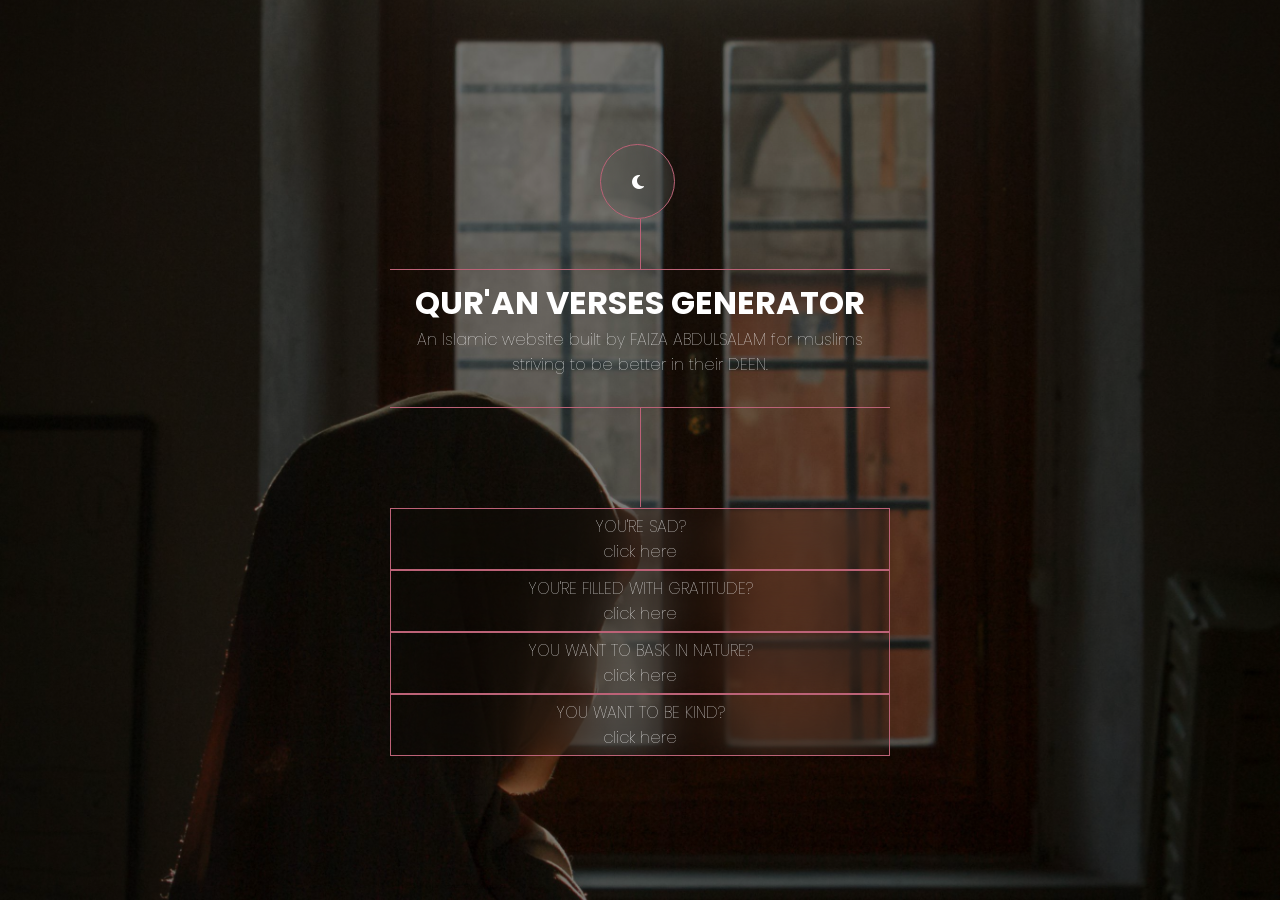
<file: index.html>
<!DOCTYPE html>
<html lang="en">
  <head>
    <meta charset="UTF-8" />
    <meta name="viewport" content="width=device-width, initial-scale=1.0" />
    <title>Verse generator</title>
    <link rel="stylesheet" href="styles.css" />
    <link
      rel="stylesheet"
      href="https://cdnjs.cloudflare.com/ajax/libs/font-awesome/6.7.2/css/all.min.css"
      integrity="sha512-Evv84Mr4kqVGRNSgIGL/F/aIDqQb7xQ2vcrdIwxfjThSH8CSR7PBEakCr51Ck+w+/U6swU2Im1vVX0SVk9ABhg=="
      crossorigin="anonymous"
      referrerpolicy="no-referrer"
    />
  </head>
  <body>
    <div class="wrapper">
      <header id="header">
        <div class="content-container_1">
          <div class="moon">
            <i class="fa-solid fa-moon"></i>
          </div>
          <div class="content_1"></div>
          <div class="content_2"></div>
        </div>
        <div class="content">
          <div class="inner">
            <h1>QUR'AN VERSES GENERATOR</h1>
            <p>
              An Islamic website built by
              <a href="https://html5up.net">FAIZA ABDULSALAM</a> for muslims<br />
              striving to be better in their DEEN.
            </p>
          </div>
          <div class="content-container_2">
            <div class="content_3"></div>
            <div class="content_4"></div>
          </div>
        </div>
        <nav>
          <ul>
            <li>
              <a href="#"
                >YOU'RE SAD?
                <span id="click_1" onclick="sadnessVerse()">click here</span></a
              >
            </li>

            <li>
              <a href="#">
                YOU'RE FILLED WITH GRATITUDE?
                <span id="click_2" onclick="gratitudeVerse()"
                  >click here</span
                ></a
              >
            </li>
            <li>
              <a href="#"
                >YOU WANT TO BASK IN NATURE?
                <span onclick="natureVerse()">click here</span></a
              >
            </li>

            <li>
              <a href="#"
                >YOU WANT TO BE KIND?<span onclick="kindnessVerse()"
                  >click here</span
                ></a
              >
            </li>
          </ul>
        </nav>
      </header>
    </div>

    <div class="modal-container" id="modal_container">
      <div class="modal">
        <div class="img">
          <!-- <img src="./image_1.jpg" alt="" />
          <span class="img"
            >Do not grieve, for your Perfect Rabb is with you.</span
          > -->
        </div>
      </div>
    </div>

    <script src="script.js"></script>
  </body>
</html>
</file>
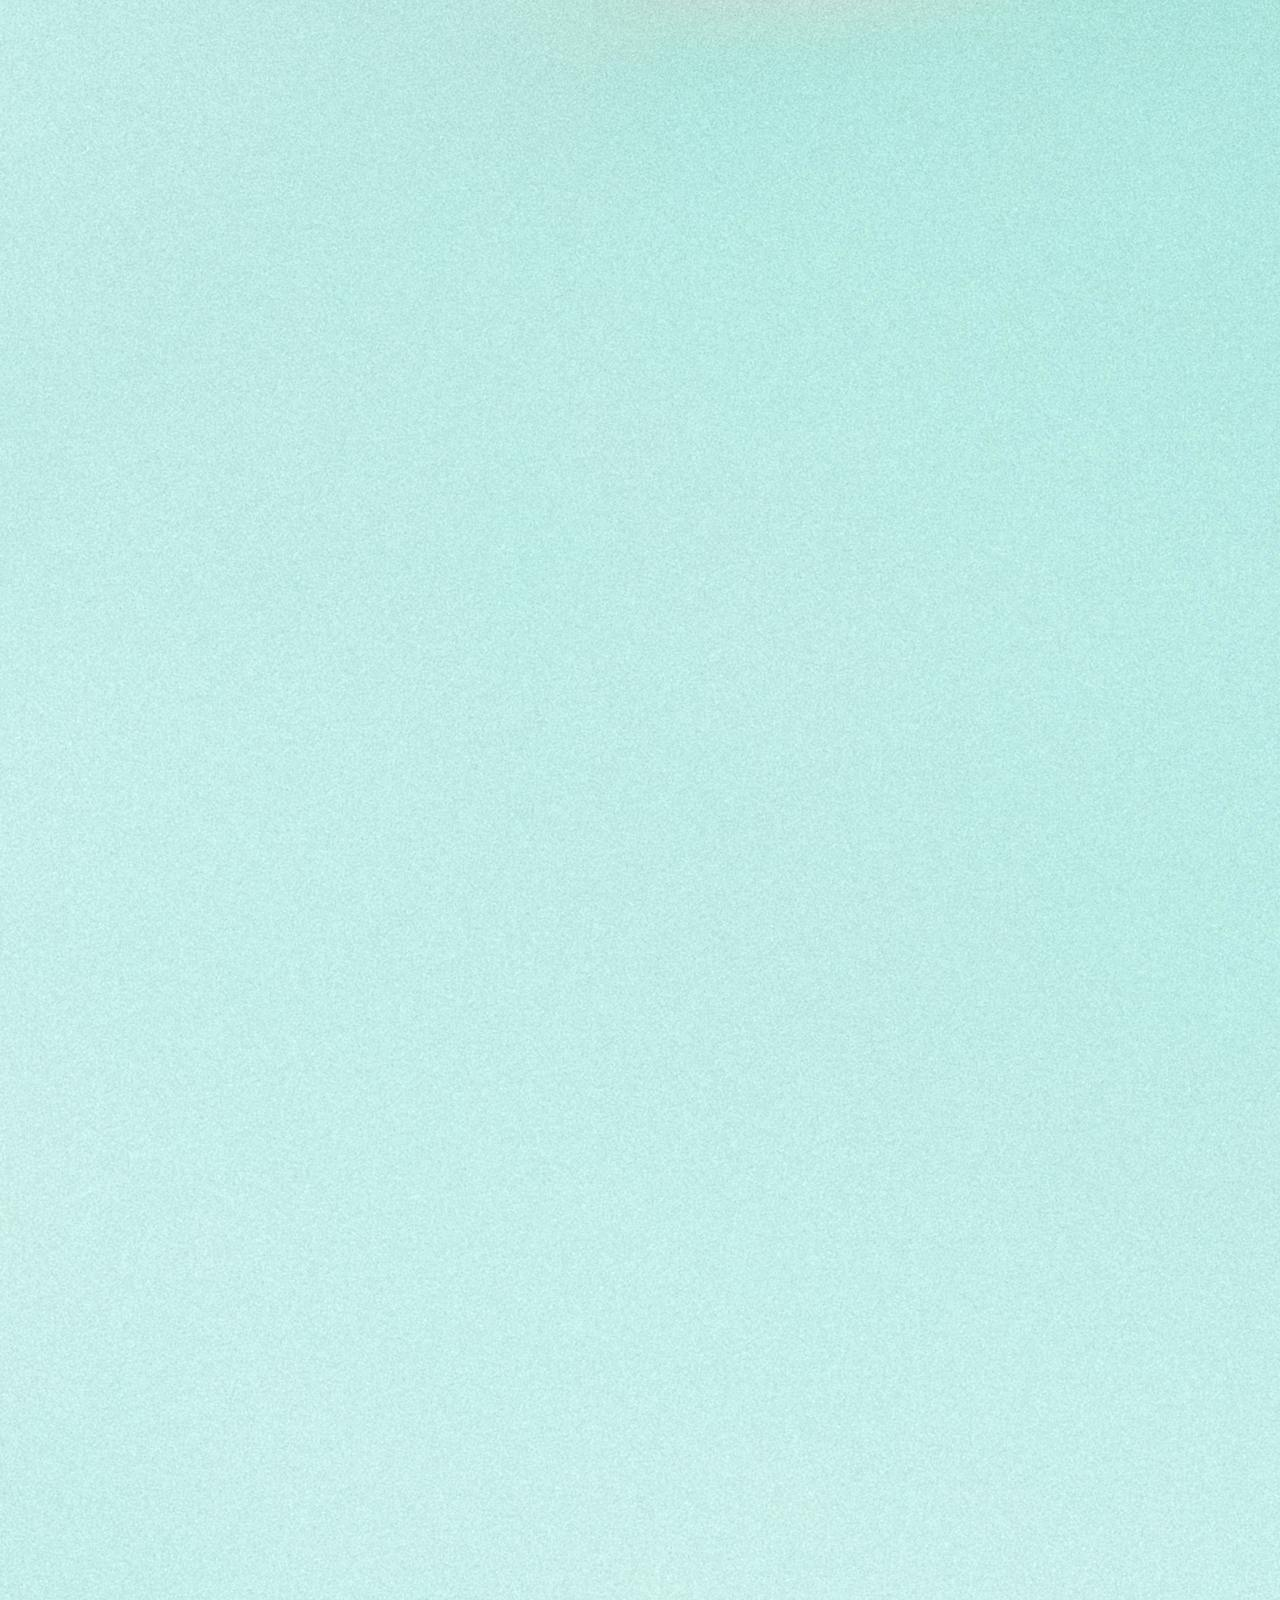
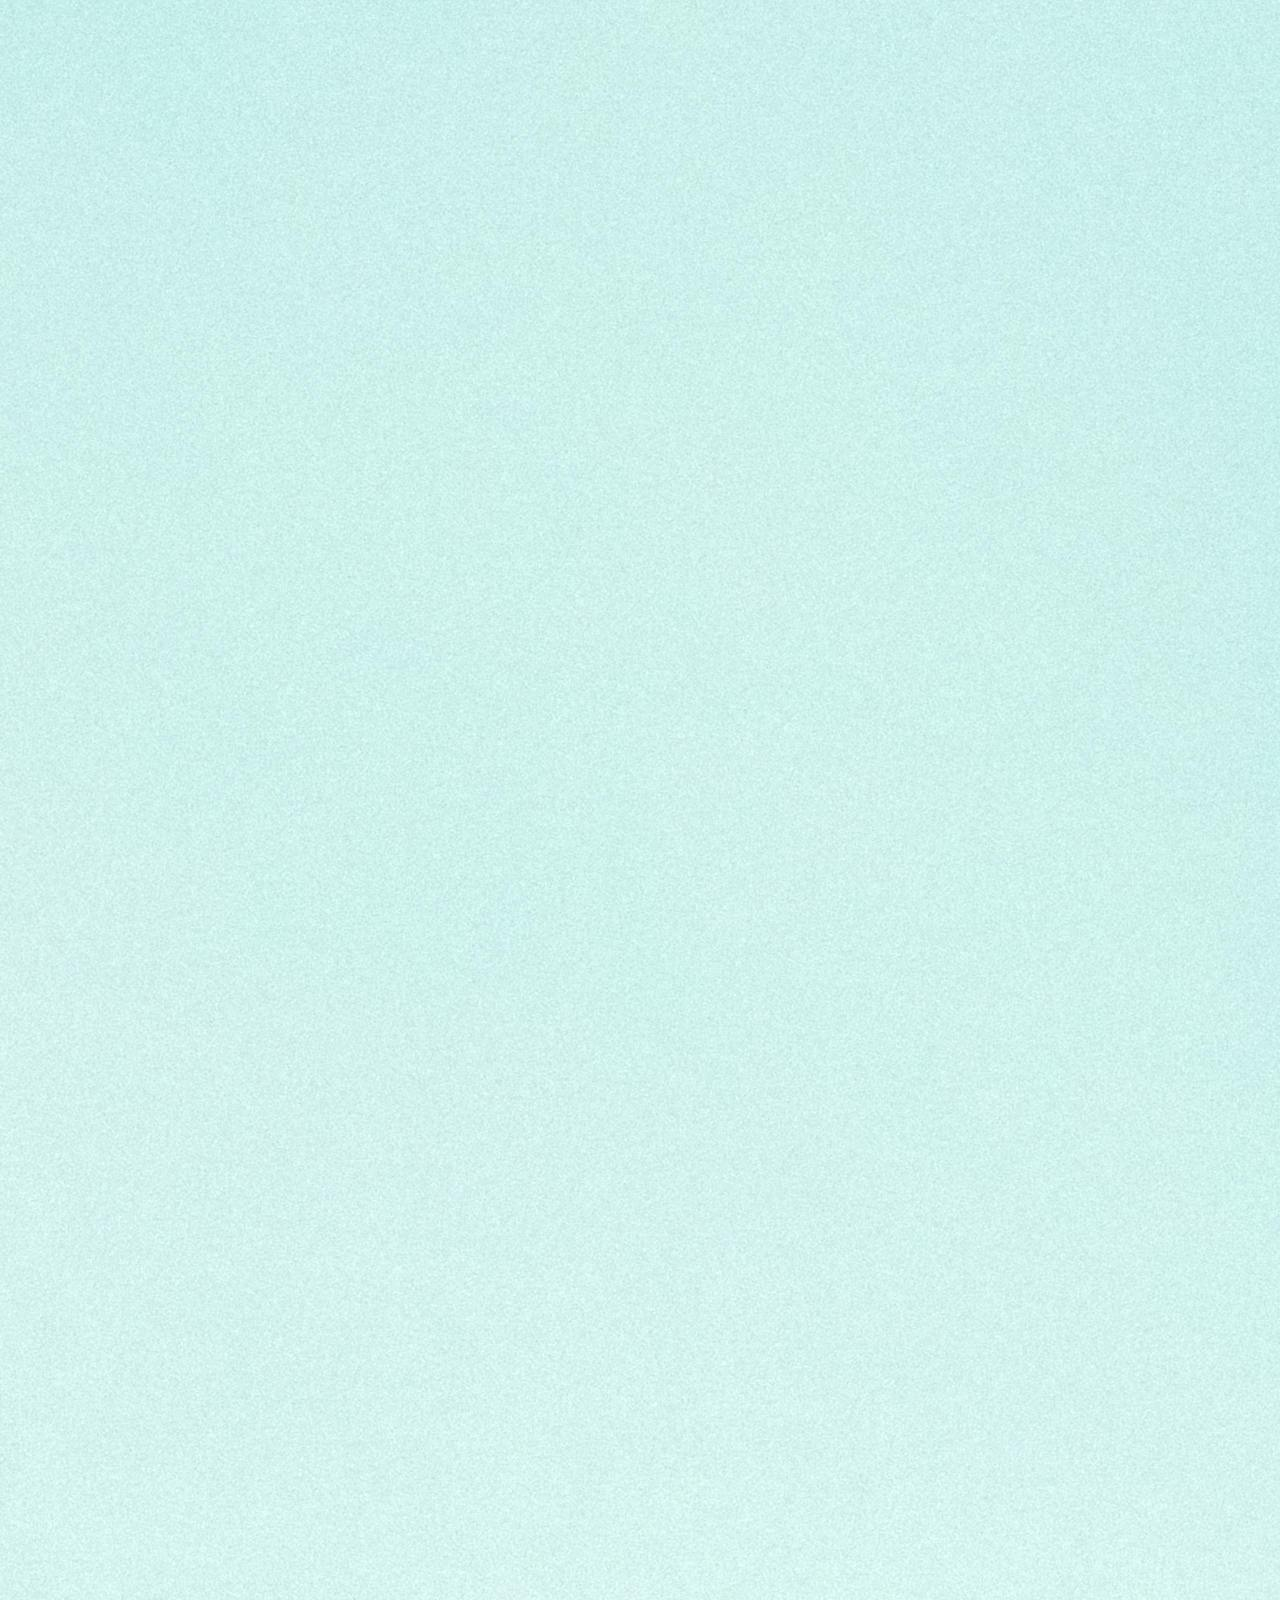
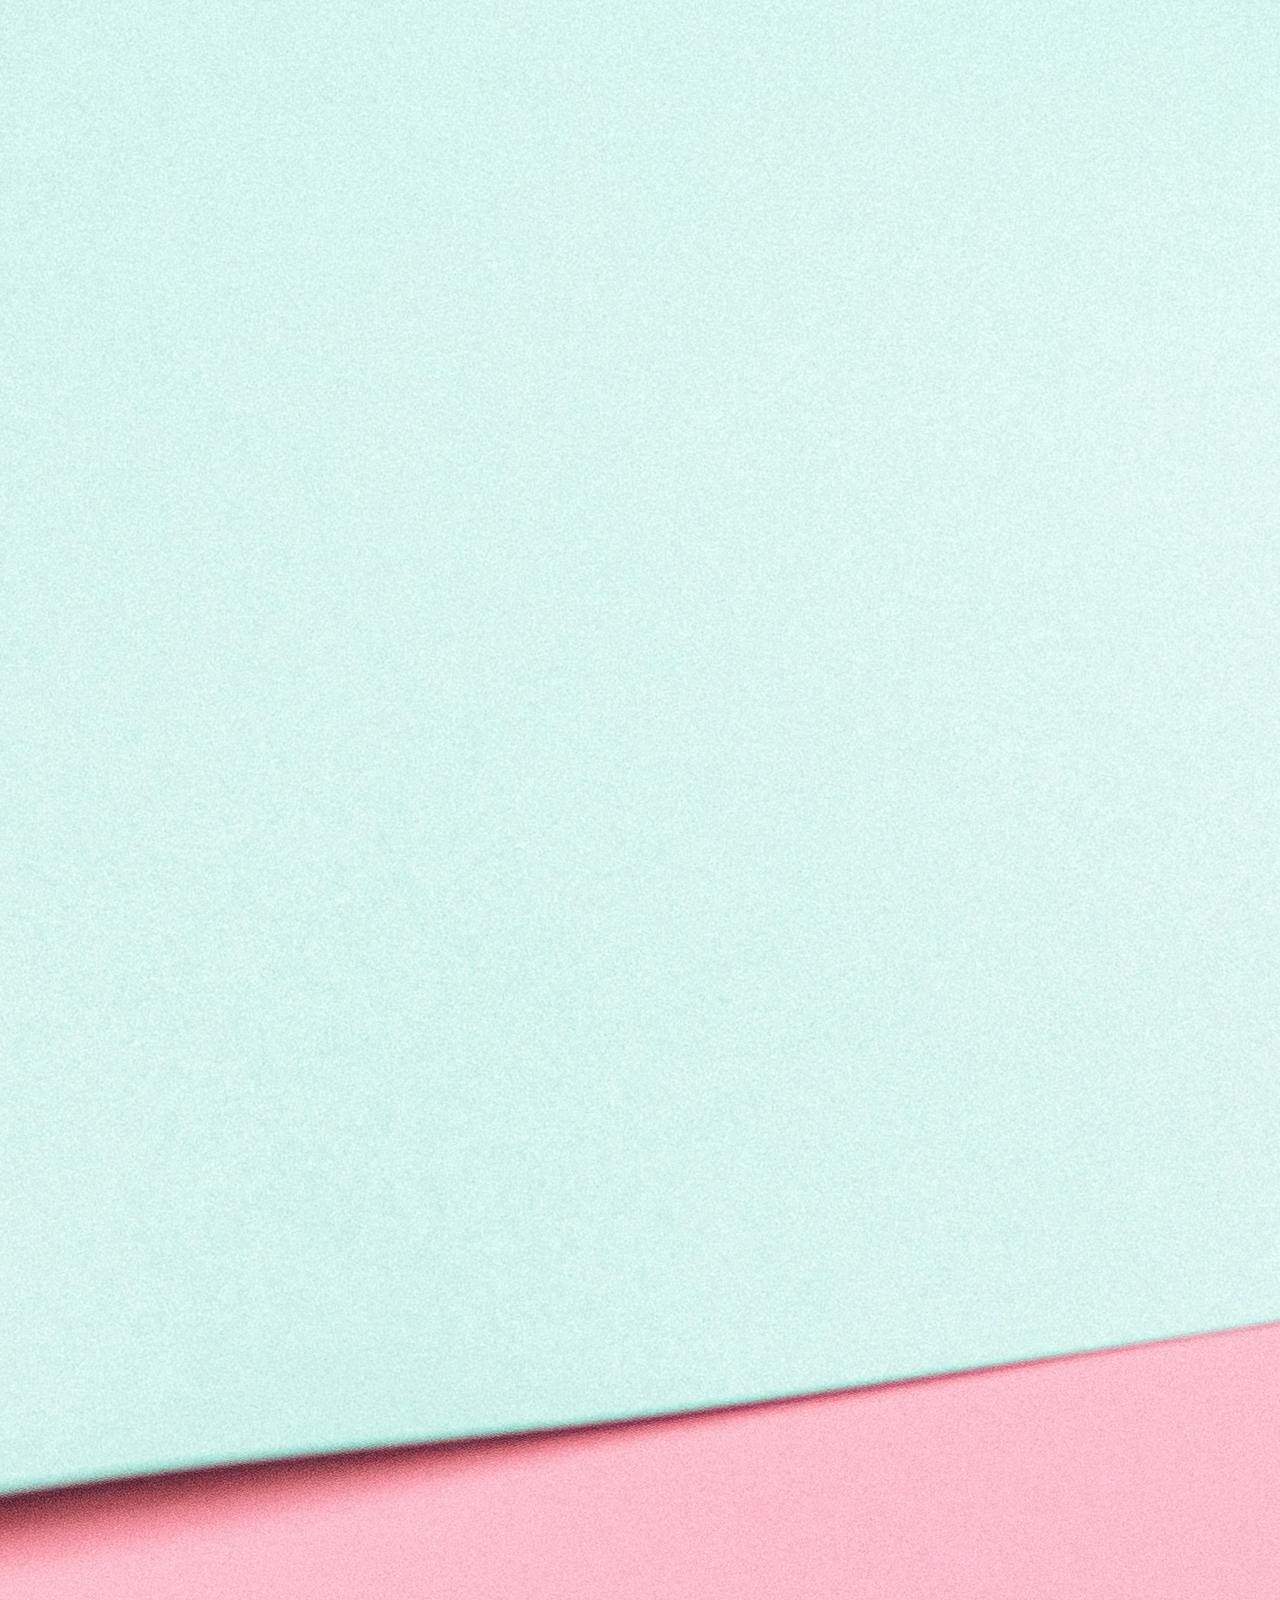
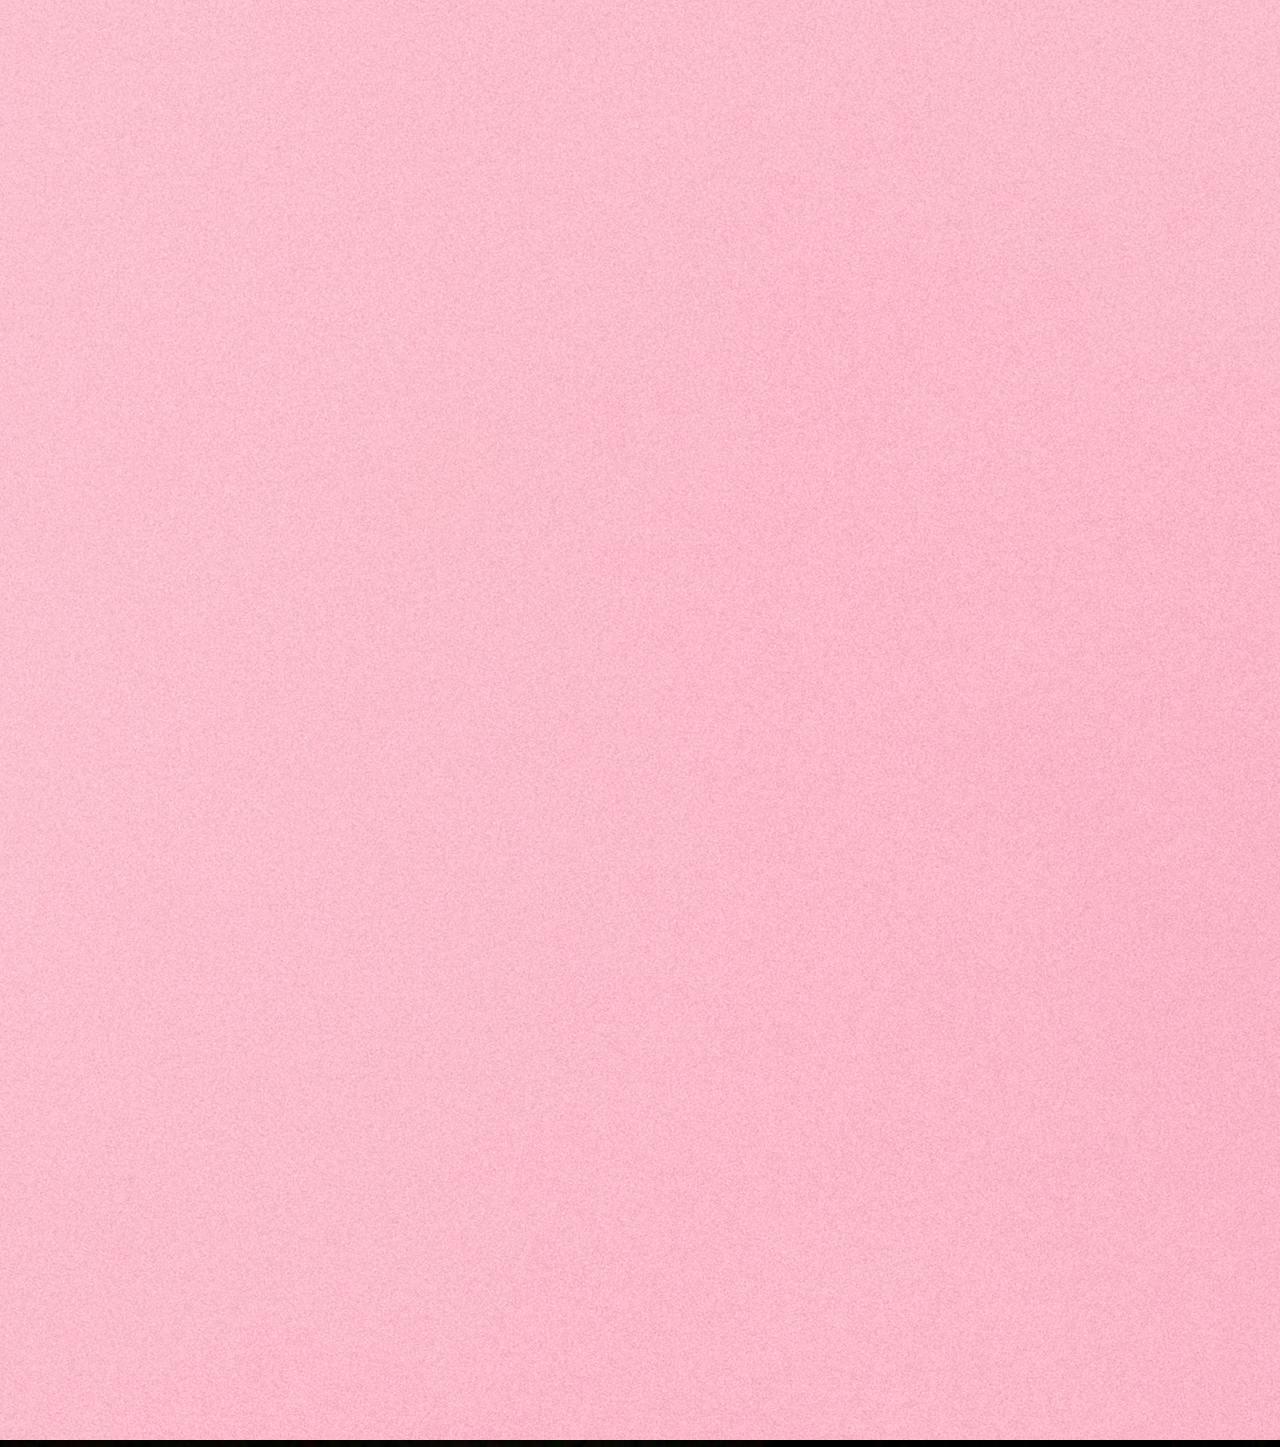
<file: givingup.html>
<!DOCTYPE html>
<html lang="en">
  <head>
    <meta charset="UTF-8" />
    <meta name="viewport" content="width=device-width, initial-scale=1.0" />
    <title>Document</title>
    <link rel="stylesheet" href="styles.css" />
    <!-- <link rel="stylesheet" href="givingup.css" /> -->
  </head>
  <body>
    <section>
      <img src="./image1.jpg" alt="" class="content_img" />
    </section>

    <!-- <script src="script.js"></script> -->
  </body>
</html>
</file>
<file: styles.css>
@import url("https://fonts.googleapis.com/css2?family=Playwrite+DE+Grund:wght@100..400&family=Poppins:ital,wght@0,100;0,200;0,300;0,400;0,500;0,600;0,700;0,800;0,900;1,100;1,200;1,300;1,400;1,500;1,600;1,700;1,800;1,900&display=swap");

@import url("https://fonts.googleapis.com/css2?family=Indie+Flower&family=Satisfy&display=swap");
* {
  margin: 0;
  padding: 0;
  box-sizing: border-box;
}

:root {
  --color-lines: #bc6277;
  --transition: all 0.3s ease-out;
}

body {
  background: linear-gradient(rgba(0, 0, 0, 0.5), rgba(0, 0, 0, 0.5)),
    url(./background.jpg);
  background-position: center;
  background-size: cover;
  color: white;
  font-family: "Poppins", serif;
  font-weight: 100;
  font-style: normal;
}

body a {
  text-decoration: none;
  color: white;
}

body li {
  list-style: none;
}

div.wrapper {
  display: flex;
  justify-content: center;
  align-items: center;
  height: 100vh;
  text-align: center;
}

div.moon i {
  height: 75px;
  width: 75px;
  border-radius: 50%;
  border: 1px solid var(--color-lines);
  display: flex;
  justify-content: center;
  align-items: center;
  transform: translateX(280%);
  backdrop-filter: blur(25px);
  -webkit-backdrop-filter: blur(25px);
}

div.content-container_1 {
  position: relative;
}

div.content_1 {
  content: "";
  height: 50px;
  width: 1px;
  background-color: var(--color-lines);
  position: absolute;
  top: 75px;
  left: 50%;
}

div.content_2 {
  content: "";
  width: 500px;
  height: 1px;
  background-color: var(--color-lines);
  position: absolute;
  top: 125px;
}

div.inner {
  padding: 30px 15px;
  margin-top: 30px;
}

div.content-container_2 {
  position: relative;
}

div.content_3 {
  content: "";
  width: 500px;
  height: 1px;
  background-color: var(--color-lines);
}

div.content_4 {
  content: "";
  height: 100px;
  width: 1px;
  background-color: var(--color-lines);
  position: absolute;
  top: 0;
  left: 50%;
}

nav ul {
  margin-top: 100px;
}

nav ul li {
  padding: 5px;
  border: 0.2px solid var(--color-lines);
  backdrop-filter: blur(25px);
  -webkit-backdrop-filter: blur(25px);
  transition: all 0.3s ease-out;
}

nav ul li:hover {
  background-color: transparent;
  border: none;
  backdrop-filter: blur(0px);
  -webkit-backdrop-filter: blur(0px);
}

nav ul li span {
  display: block;
  transition: all 0.3s ease-out;
}
nav ul li span:hover {
  color: #cdcdcd;
  cursor: pointer;
  font-size: larger;
}

/* modal styling */
.modal-container {
  /* display: none; */
  position: fixed;
  top: 0;
  left: 0;
  min-height: 100vh;
  min-width: 100vw;
  background-color: rgba(0, 0, 0, 0.3);
  display: flex;
  justify-content: center;
  align-items: center;
  opacity: 0;
  pointer-events: none;
  transition: opacity 0.3s ease-out;
}

.modal-container.show {
  opacity: 1;
  pointer-events: auto;
}

.modal {
  background-color: #fff;
  text-align: center;
  display: flex;
  justify-content: center;
  align-items: center;
  flex-direction: column;
  color: var(--color-lines);
  min-height: 80%;
  min-width: 50%;
  /* padding: 30px 50px; */
  box-shadow: 0 2px 4px rgba(4, 2, 2, 0.2);
}

div.img {
  position: relative;
  margin-bottom: 10px;
}

.img_styles {
  height: 300px;
  aspect-ratio: 1/1;
  margin-top: 50px;
}

.span_styles {
  position: absolute;
  left: 50%;
  top: 50%;
  transform: translateX(-50%);
  font-family: "Indie Flower", serif;
  font-weight: 600;
  font-style: normal;
  color: #03012c;
}

.nature_span_styles {
  position: absolute;
  top: 80%;
  left: 100px;
  /* transform: translateX(-50%); */
  font-family: "Indie Flower", serif;
  font-weight: 600;
  font-style: normal;
  color: #03012c;
}

.div_2 {
  /* min-height: 50%; */
  padding: 30px 50px;
}

.button {
  padding: 10px;
  color: var(--color-lines);
  outline: none;
  border: 1px solid var(--color-lines);
  background: #fafaff;
  border-radius: 7px;
  text-transform: uppercase;
  margin: 10px;
  margin-bottom: 50px;
  transition: all 0.3s ease-out;
}

.button:hover {
  color: #fafaff;
  background: var(--color-lines);
  padding: 20px;
}

.translation {
  font-family: "Indie Flower", serif;
  font-weight: 600;
  font-style: normal;
}

.forgiveness-button {
  color: #a0c4e2;
  border: 1px solid #a0c4e2;
}

.forgiveness-button:hover {
  background: #a0c4e2;
}

.nature-button {
  color: #8acb88;
  border: 1px solid #8acb88;
}

.nature-button:hover {
  background: #8acb88;
}

.kindness-button {
  color: #595f72;
  border: 1px solid #595f72;
}

.kindness-button:hover {
  background: #595f72;
}

/* media query for medium devices */
@media screen and (max-width: 1024px) {
}

/* media query for small devices */
@media screen and (max-width: 600px) {
  div.moon i {
    height: 50px;
    width: 50px;
    transform: translateX(340%);
    font-size: 16px;
  }

  div.content_1 {
    height: 50px;
    top: 50px;
    left: 50%;
  }

  div.content_2 {
    width: 320px;
    position: absolute;
    top: 100px;
    left: 20px;
  }

  div.inner {
    padding: 30px 15px 20px 15px;
    margin-top: 30px;
  }

  div.inner h1 {
    font-size: 20px;
  }

  div.inner p {
    font-size: 14px;
  }

  div.content_3 {
    width: 320px;
    position: absolute;
    left: 20px;
  }

  div.content_4 {
    content: "";
    height: 80px;
  }

  nav {
    margin-left: 30px;
    width: 80%;
  }

  nav ul {
    margin-top: 80px;
  }

  nav ul li {
    font-size: 14px;
    padding: 7px;
  }
}
</file>
<file: givingup.css>
body {
  background-color: #fff;
}
</file>
